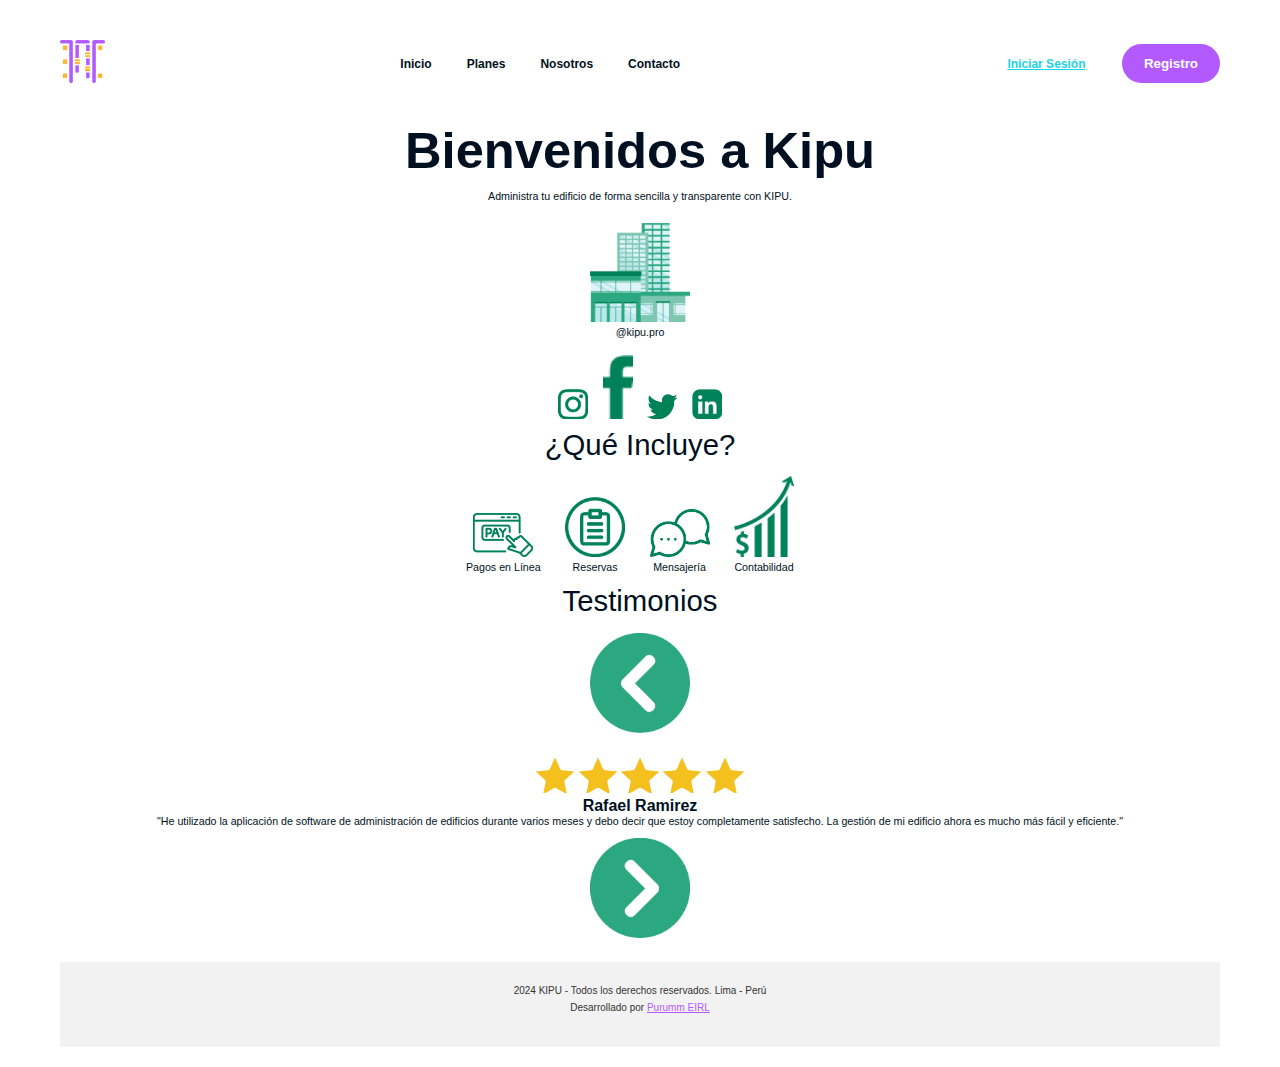
<file: index.html>
<!doctype html>
<html lang="es">
<head>
    <meta charset="utf-8">
    <meta name="viewport" content="width=device-width, initial-scale=1.0">
    <title>Inicio | Kipu</title>
    <link href="css/estilos.css" rel="stylesheet" type="text/css">
</head>

<body>
    <section class="contenedor">
        <!-- Cabecera -->
        <header class="cabecera">
            <article class="cajaLogo">
                <img src="images/Recurso 13AplicacionesDigitales.webp" alt="Logo Kipu" width="45" class="imgLogo" />
            </article>
            <nav class="menu">
                <ul>
                    <li><a href="index.html">Inicio</a></li>
                    <li><a href="planes.html">Planes</a></li>
                    <li><a href="nosotros.html">Nosotros</a></li>
                    <li><a href="contacto.html">Contacto</a></li>
                </ul>
            </nav>
            <article class="cajaRegistro">
                <button class="inicioSesion">Iniciar Sesión</button>
                <button class="registro">Registro</button>
            </article>
        </header>

        <!-- Contenido principal -->
        <section class="contenido">
            <article class="caja1">
                <article class="titulosInicio">
                    <h1>Bienvenidos a Kipu</h1>
                    <p class="pNosotros">Administra tu edificio de forma sencilla y transparente con KIPU.</p>
                    <img src="images/Mesa-de-trabajo-1Edifimg.png" alt="Edificio" class="imgEdif"/>
                    <p class="userRedes">@kipu.pro</p>
                    <div class="redes">
                        <img src="images/instagram.png" alt="Instagram" class="iconosRedes"/>
                        <img src="images/facebook.png" alt="Facebook" class="iconosRedes"/>
                        <img src="images/twitter.png" alt="Twitter" class="iconosRedes"/>
                        <img src="images/linkedin.png" alt="LinkedIn" class="iconosRedes"/>
                    </div>
                </article>
        
            </article>
            <article class="caja2">
                <h2>¿Qué Incluye?</h2>
                <article class="cajasBenef">
                    <img src="images/pay.png" alt="Pagos en línea" class="imgBenef"/>
                    <p>Pagos en Línea</p>
                </article>
                <article class="cajasBenef">
                    <img src="images/2reservas.png" alt="Reservas" class="imgBenef"/>
                    <p>Reservas</p>
                </article>
                <article class="cajasBenef">
                    <img src="images/mensajes.png" alt="Mensajería" class="imgBenef"/>
                    <p>Mensajería</p>
                </article>
                <article class="cajasBenef">
                    <img src="images/finanzas.png" alt="Contabilidad" class="imgBenef"/>
                    <p>Contabilidad</p>
                </article>
            </article> 
            <article class="caja3">
                <h2>Testimonios</h2>
                <img src="images/flechaizq.png" alt="Anterior" class="imgFlechas"/> 
                <article class="cajaTestimonio">
                    <div class="estrellas">
                        <img src="images/estrella.png" alt="Estrella"/>
                        <img src="images/estrella.png" alt="Estrella"/>
                        <img src="images/estrella.png" alt="Estrella"/>
                        <img src="images/estrella.png" alt="Estrella"/>
                        <img src="images/estrella.png" alt="Estrella"/>
                    </div>
                    <h4>Rafael Ramirez</h4>
                    <p>"He utilizado la aplicación de software de administración de edificios durante varios meses y debo decir que estoy completamente satisfecho. La gestión de mi edificio ahora es mucho más fácil y eficiente."</p>
                </article>
                <img src="images/flechader.png" alt="Siguiente" class="imgFlechas"/> 
            </article>   
        </section>

        <!-- Pie de página -->
        <footer class="pie">
            <p>2024 KIPU - Todos los derechos reservados. Lima - Perú<br>
                Desarrollado por <a href="mailto:jimenajolly@gmail.com">Purumm EIRL</a></p>
        </footer>
    </section>
</body>
</html>
</file>
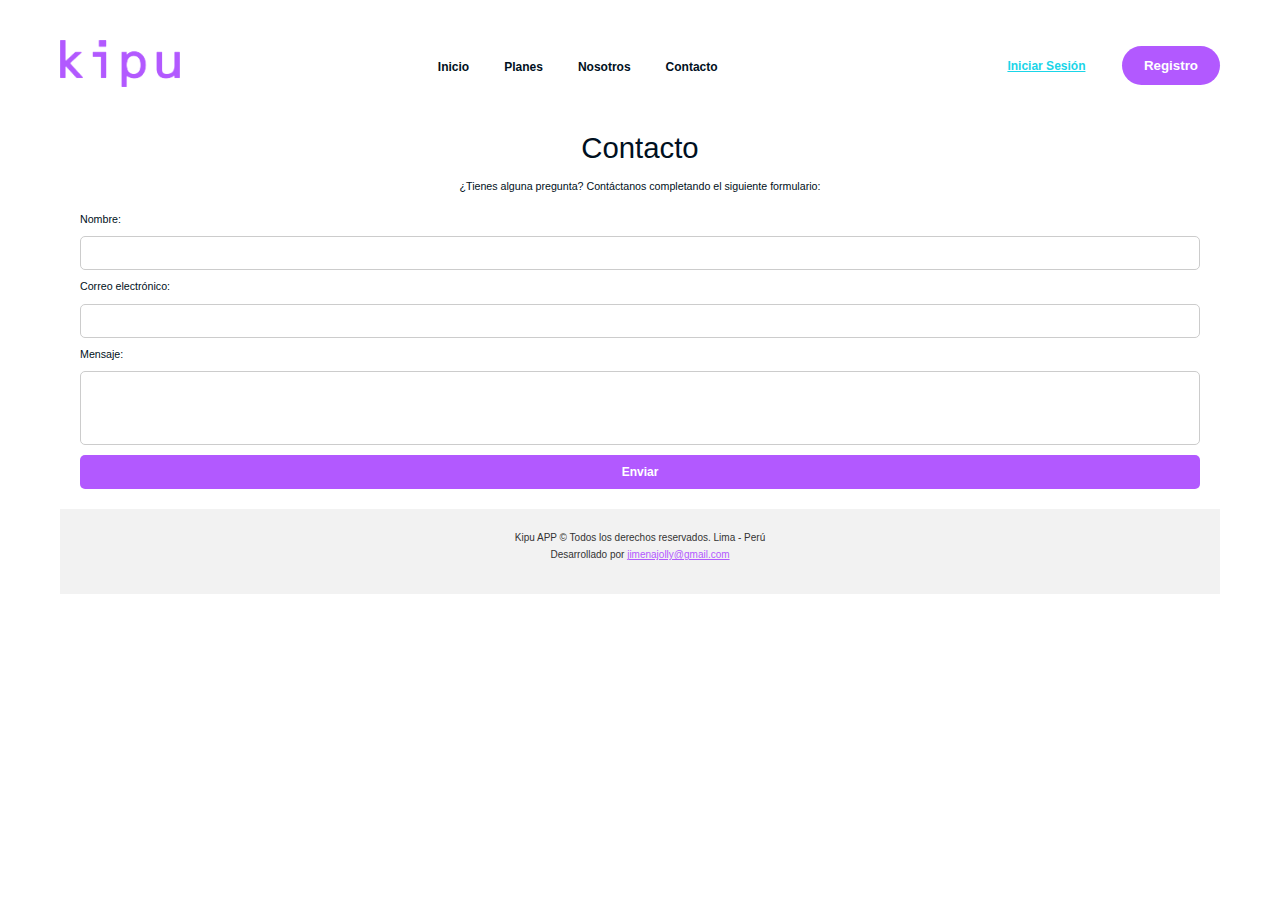
<file: contacto.html>
<!doctype html>
<html lang="es">
<head>
    <meta charset="utf-8">
    <meta name="viewport" content="width=device-width, initial-scale=1.0">
    <title>Contacto | Kipu</title>
    <link href="css/estilos.css" rel="stylesheet" type="text/css">
</head>

<body>
    <section class="contenedor">
        <header class="cabecera">
            <article class="cajaLogo">
                <img src="images/kipu_logo_violeta.png" alt="Logo Kipu" class="imgLogo" />
            </article>
            <nav class="menu">
                <ul>
                    <li><a href="index.html">Inicio</a></li>
                    <li><a href="planes.html">Planes</a></li>
                    <li><a href="nosotros.html">Nosotros</a></li>
                    <li><a href="contacto.html">Contacto</a></li>
                </ul>
            </nav>
            <article class="cajaRegistro">
                <button class="inicioSesion">Iniciar Sesión</button>
                <button class="registro">Registro</button>
            </article>
        </header>

        <section class="contenido">
            <article class="caja1">
                <article class="titulosInicio">
                    <h2>Contacto</h2>
                    <p class="pNosotros">¿Tienes alguna pregunta? Contáctanos completando el siguiente formulario:</p>
                </article>
                <form action="mailto:jimenajolly@gmail.com" method="post" enctype="text/plain">
                    <label for="nombre">Nombre:</label>
                    <input type="text" id="nombre" name="nombre" required>
                    
                    <label for="email">Correo electrónico:</label>
                    <input type="email" id="email" name="email" required>
                    
                    <label for="mensaje">Mensaje:</label>
                    <textarea id="mensaje" name="mensaje" rows="4" required></textarea>
                    
                    <button type="submit" class="enviar">Enviar</button>
                </form>
            </article>
        </section>

        <footer class="pie">
            <p>Kipu APP &copy; Todos los derechos reservados. Lima - Perú<br>
                Desarrollado por <a href="mailto:jimenajolly@gmail.com">jimenajolly@gmail.com</a></p>
        </footer>
    </section>
</body>
</html>
</file>
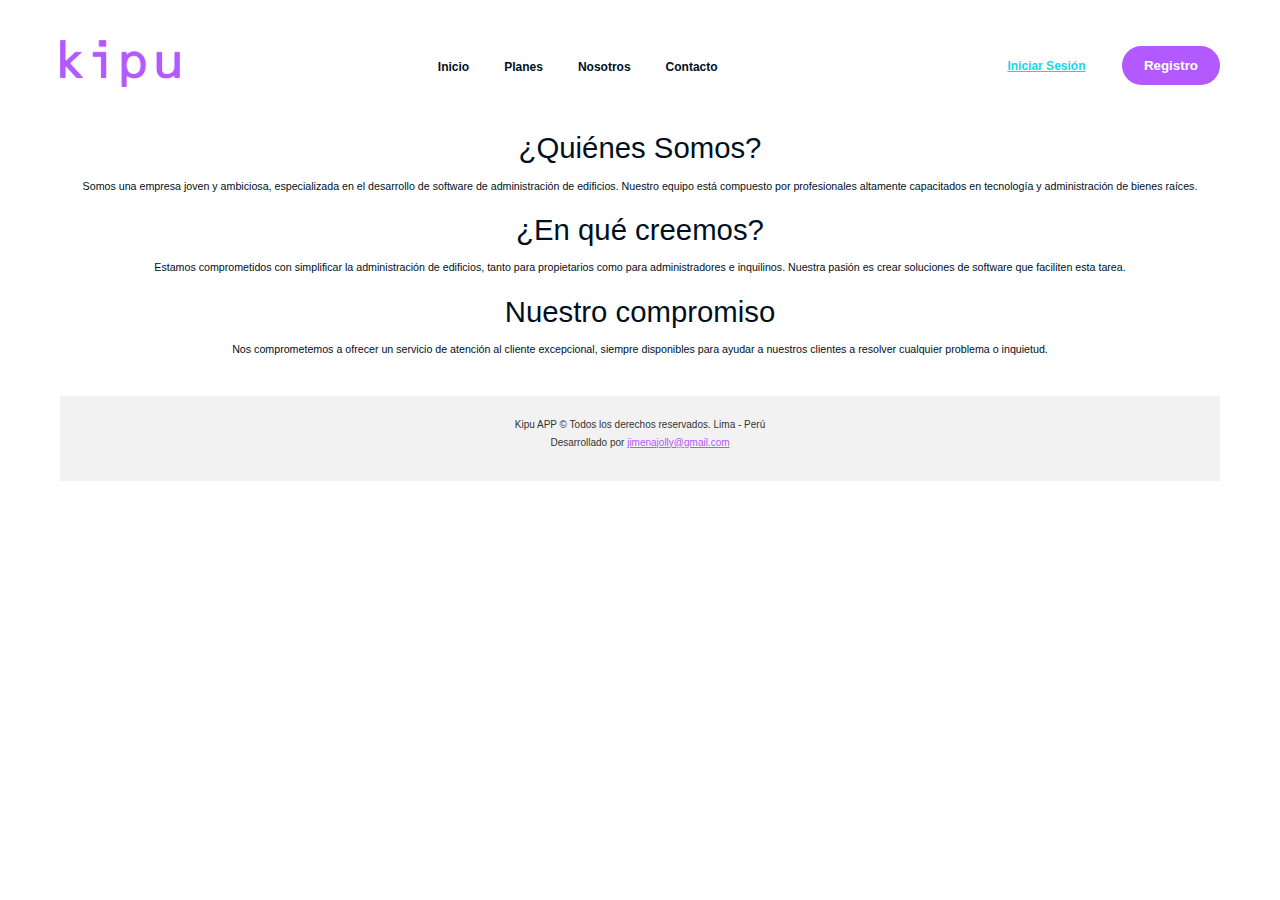
<file: nosotros.html>
<!doctype html>
<html lang="es">
<head>
    <meta charset="utf-8">
    <meta name="viewport" content="width=device-width, initial-scale=1.0">
    <title>Nosotros | Kipu</title>
    <link href="css/estilos.css" rel="stylesheet" type="text/css">
</head>

<body>
    <section class="contenedor">
        <!-- Cabecera -->
        <header class="cabecera">
            <article class="cajaLogo">
                <img src="images/kipu_logo_violeta.png" alt="Logo Kipu" class="imgLogo" />
            </article>
            <nav class="menu">
                <ul>
                    <li><a href="index.html">Inicio</a></li>
                    <li><a href="planes.html">Planes</a></li>
                    <li><a href="nosotros.html">Nosotros</a></li>
                    <li><a href="contacto.html">Contacto</a></li>
                </ul>
            </nav>
            <article class="cajaRegistro">
                <button class="inicioSesion">Iniciar Sesión</button>
                <button class="registro">Registro</button>
            </article>
        </header>

        <!-- Contenido principal -->
        <section class="contenido">
            <article class="caja1">
                <article class="titulosInicio">
                    <h2>¿Quiénes Somos?</h2>
                    <p class="pNosotros">Somos una empresa joven y ambiciosa, especializada en el desarrollo de software de administración de edificios. Nuestro equipo está compuesto por profesionales altamente capacitados en tecnología y administración de bienes raíces.</p>
                </article>
            </article>

            <article class="caja2">
                <article class="titulosInicio">
                    <h2>¿En qué creemos?</h2>
                    <p class="pNosotros">Estamos comprometidos con simplificar la administración de edificios, tanto para propietarios como para administradores e inquilinos. Nuestra pasión es crear soluciones de software que faciliten esta tarea.</p>
                </article>
            </article>

            <article class="caja3">
                <article class="titulosInicio">
                    <h2>Nuestro compromiso</h2>
                    <p class="pNosotros">Nos comprometemos a ofrecer un servicio de atención al cliente excepcional, siempre disponibles para ayudar a nuestros clientes a resolver cualquier problema o inquietud.</p>
                </article>
            </article>
        </section>

        <!-- Pie de página -->
        <footer class="pie">
            <p>Kipu APP &copy; Todos los derechos reservados. Lima - Perú<br>
                Desarrollado por <a href="mailto:jimenajolly@gmail.com">jimenajolly@gmail.com</a></p>
        </footer>
    </section>
</body>
</html>
</file>
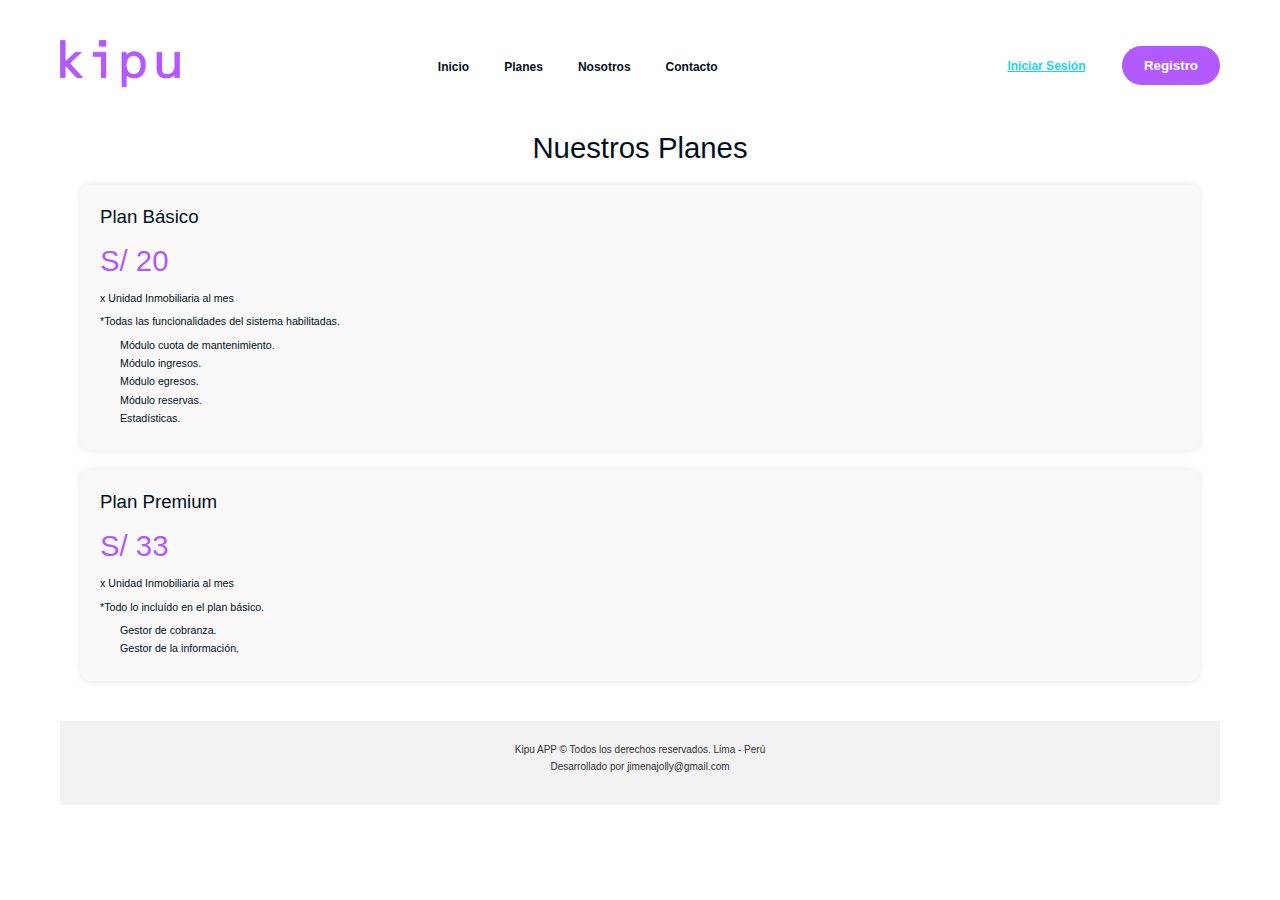
<file: planes.html>
<!doctype html>
<html lang="es">
<head>
    <meta charset="utf-8">
    <meta name="viewport" content="width=device-width, initial-scale=1.0">
    <title>Planes | Kipu</title>
    <link href="css/estilos.css" rel="stylesheet" type="text/css">
</head>

<body>
    <section class="contenedor">
        <header class="cabecera">
            <article class="cajaLogo">
                <img src="images/kipu_logo_violeta.png" alt="Logo Kipu" class="imgLogo" />
            </article>
            <nav class="menu">
                <ul>
                    <li><a href="index.html">Inicio</a></li>
                    <li><a href="planes.html">Planes</a></li>
                    <li><a href="nosotros.html">Nosotros</a></li>
                    <li><a href="contacto.html">Contacto</a></li>
                </ul>
            </nav>
            <article class="cajaRegistro">
                <button class="inicioSesion">Iniciar Sesión</button>
                <button class="registro">Registro</button>
            </article>
        </header>

        <section class="contenido">
            <article class="caja1">
                <article class="titulosInicio">
                    <h2> Nuestros Planes</h2>
                    <article class="cajasPlanes">
                        <h3>Plan Básico</h3>
                        <h2>S/ 20</h2> <p>x Unidad Inmobiliaria al mes</p>
                        <p>*Todas las funcionalidades del sistema habilitadas.</p>
                        <ul>
                            <li>Módulo cuota de mantenimiento.</li>
                            <li>Módulo ingresos.</li>
                            <li>Módulo egresos.</li>
                            <li>Módulo reservas.</li>
                            <li>Estadísticas.</li>
                        </ul>
                    </article>
                    <article class="cajasPlanes">
                        <h3>Plan Premium</h3>
                        <h2>S/ 33</h2> <p>x Unidad Inmobiliaria al mes</p>
                        <p>*Todo lo incluído en el plan básico.</p>
                        <ul>
                            <li>Gestor de cobranza.</li>
                            <li>Gestor de la información.</li>
                        </ul>
                    </article>
                </article>
            </article>
        </section>

        <footer class="pie">
            <p>Kipu APP &copy; Todos los derechos reservados. Lima - Perú<br>
                Desarrollado por jimenajolly@gmail.com</p>
        </footer>
    </section>
</body>
</html>
</file>
<file: css/estilos.css>
@charset "utf-8";
/* CSS Document */
/* General */
* {
    margin: 0;
    padding: 0;
    box-sizing: border-box;
}

body, html {
    font-family: 'Montserrat', sans-serif;
    color: #001021;
    background-color: #fff;
    margin: 0;
    padding: 0;
    min-height: 100vh;
}

h1, h2, h3 {
    margin-bottom: 15px;
}

a {
    text-decoration: none;
    color: inherit;
}

ul {
    list-style: none;
    padding: 0;
}

section {
    padding: 20px;
}

/* Tipografías según especificaciones */
h1 {
    font-size: 38pt;
    font-weight: 800; /* Extra Bold */
    line-height: 36pt;
    margin-bottom: 10px;
}

h2 {
    font-size: 22pt;
    font-weight: 500; /* Medium */
    line-height: 25pt;
}

h3 {
    font-size: 14pt;
    font-weight: 500; /* Medium */
    line-height: 18pt;
}

p {
    font-size: 8pt;
    font-weight: 400; /* Regular */
    line-height: 10pt;
    margin-bottom: 10px;
}

footer p {
    font-size: 7.5pt;
    line-height: 13pt;
    tracking: 100pt;
}

.menu a {
    font-size: 9pt;
    font-weight: 700; /* Bold */
    line-height: 12pt;
}

/* Estilo de contenedor */
.contenedor {
    max-width: 1200px;
    margin: 0 auto;
    padding: 20px;
}

/* Cabecera */
.cabecera {
    display: flex;
    justify-content: space-between;
    align-items: center;
    padding: 20px 0;
}

.cajaLogo img {
    max-width: 120px;
}

.menu {
    display: flex;
}

.menu ul {
    display: flex;
    gap: 15px;
}

.menu li a {
    font-weight: bold;
    font-size: 9pt;
    line-height: 12pt;
    padding: 5px 10px;
    border-radius: 5px;
}

.menu li a:hover {
    background-color: #B259FF;
    color: white;
}

.cajaRegistro button {
    font-size: 10pt;
    font-weight: bold;
    padding: 12px 22px;
    border-radius: 20px;
    background-color: #B259FF;
    color: white;
    border: none;
    cursor: pointer;
    margin-left: 10px;
}

.cajaRegistro button:hover {
    background-color: #9a4cd3;
}

.cajaRegistro .inicioSesion {
    background-color: #fff;
	color:#1AD5E8;
	text-decoration: underline;
	font-size: 9pt;
	
}


/* Contenido principal */
.contenido {
    text-align: center;
}

.titulosInicio h1 {
    font-size: 38pt;
    font-weight: 800; /* Extra Bold */
    line-height: 36pt;
    margin-bottom: 15px;
}

.titulosInicio h2 {
    font-size: 22pt;
    font-weight: 500; /* Medium */
    line-height: 25pt;
}

.titulosInicio p {
    font-size: 8pt;
    line-height: 10pt;
}

.pNosotros {
    margin-bottom: 20px;
}

/* Estilos para "¿Qué incluye?" */
.cajasBenef {
    display: inline-block;
    text-align: center;
    margin-right: 20px;
}

.cajasBenef img {
    width: 60px;
}

.caja3 .cajaTestimonio {
    margin-top: 20px;
}

/* Estilos de las imágenes */
.imgEdif, .imgFlechas, .iconosRedes {
    max-width: 100px;
}

.iconosRedes {
    width: 30px;
    margin: 5px;
}

.imgBenef {
    max-width: 80px;
}

/* Planes */
.cajasPlanes {
    background-color: #f9f9f9;
    padding: 20px;
    border-radius: 10px;
    margin: 20px 0;
    box-shadow: 0px 0px 10px rgba(0, 0, 0, 0.1);
    text-align: left;
}

.cajasPlanes h3 {
    font-size: 14pt;
    font-weight: 500;
    line-height: 18pt;
}

.cajasPlanes h2 {
    font-size: 22pt;
    font-weight: 500; /* Medium */
    line-height: 25pt;
    color: #B259FF;
}

.cajasPlanes ul {
    padding-left: 20px;
}

.cajasPlanes ul li {
    font-size: 8pt;
    line-height: 10pt;
    margin-bottom: 5px;
}

/* Formulario de contacto */
form {
    display: flex;
    flex-direction: column;
    gap: 10px;
    text-align: left;
}

label {
    font-size: 8pt;
    font-weight: 400;
    line-height: 10pt;
}

input, textarea {
    padding: 10px;
    font-size: 8pt;
    border: 1px solid #ccc;
    border-radius: 5px;
    width: 100%;
}

textarea {
    resize: none;
}

button.enviar {
    padding: 10px 20px;
    background-color: #B259FF;
    color: white;
    font-size: 9pt;
    font-weight: bold;
    border: none;
    border-radius: 5px;
    cursor: pointer;
}

button.enviar:hover {
    background-color: #9a4cd3;
}

/* Pie de página */
footer {
    text-align: center;
    padding: 20px 0;
    background-color: #f2f2f2;
}

footer p {
    font-size: 7.5pt;
    line-height: 13pt;
    tracking: 100pt;
    color: #333;
}

footer a {
    color: #B259FF;
    text-decoration: underline;
}

footer a:hover {
    color: #9a4cd3;
}
</file>
